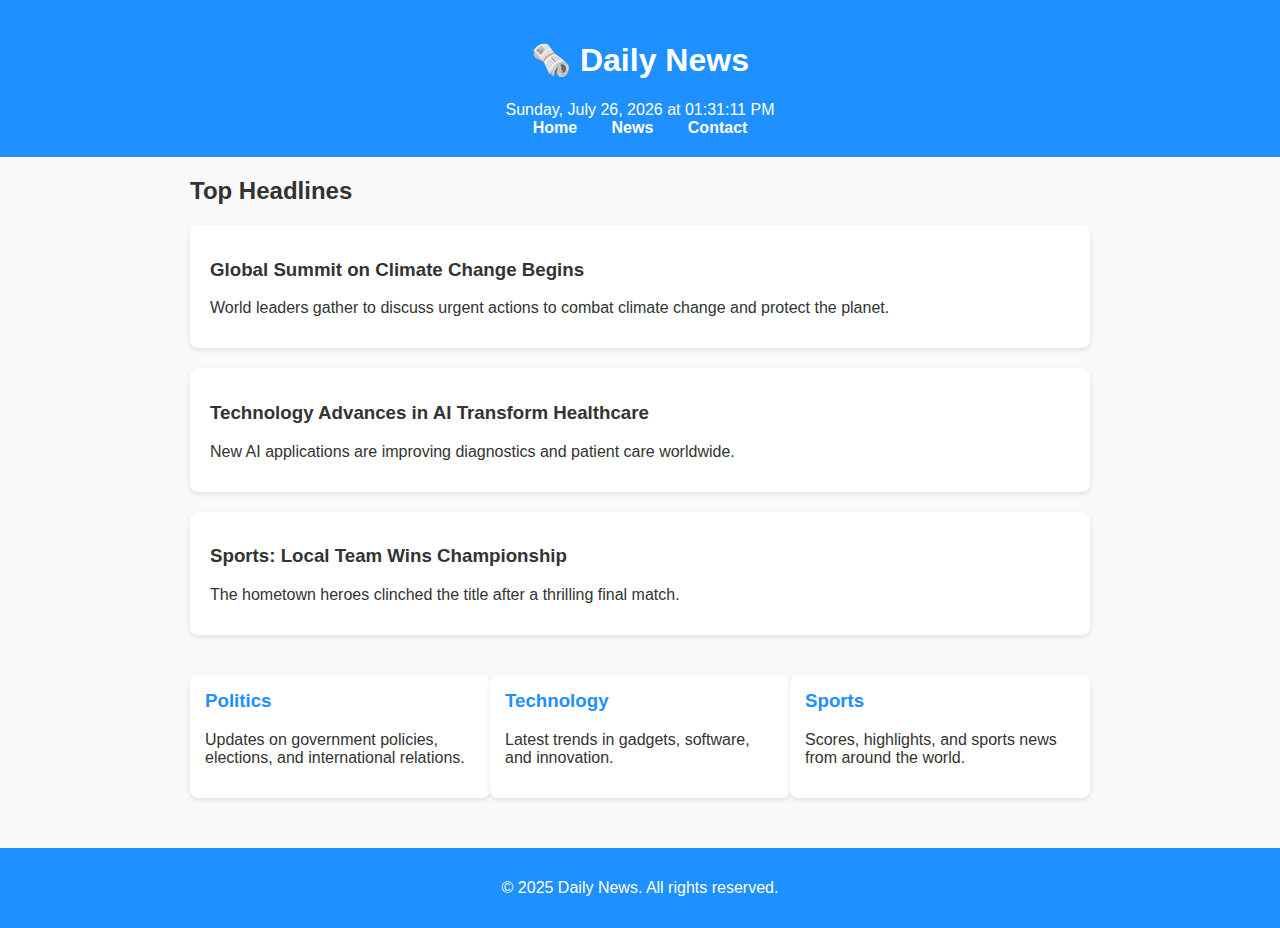
<file: index.html>
<!DOCTYPE html>
<html lang="en">
<head>
  <meta charset="UTF-8" />
  <meta name="viewport" content="width=device-width, initial-scale=1" />
  <title>Daily News</title>
  <style>
    body {
  font-family: Arial, sans-serif;
  margin: 0;
  background-color: #f9f9f9;
  color: #333;
}
header {
  background-color: #1e90ff;
  color: white;
  padding: 20px 10px;
  text-align: center;
}
nav a {
  color: white;
  margin: 0 15px;
  text-decoration: none;
  font-weight: bold;
}
nav a:hover {
  text-decoration: underline;
}
main {
  max-width: 900px;
  margin: 20px auto;
  padding: 0 15px;
  /* No extra padding needed if footer not fixed */
}
section.top-news article {
  background-color: white;
  border-radius: 8px;
  padding: 15px 20px;
  margin-bottom: 20px;
  box-shadow: 0 2px 5px rgba(0,0,0,0.1);
}
section.categories {
  display: flex;
  justify-content: space-between;
  margin-top: 40px;
}
section.categories div {
  background: white;
  padding: 15px;
  border-radius: 8px;
  width: 30%;
  box-shadow: 0 2px 5px rgba(0,0,0,0.1);
}
section.categories div h3 {
  margin-top: 0;
  color: #1e90ff;
}
footer {
  background-color: #1e90ff;
  color: white;
  text-align: center;
  padding: 15px 10px;
  margin-top: 50px;
  /* Footer no longer fixed */
  /* position: fixed;
  bottom: 0;
  width: 100%; */
}
@media (max-width: 768px) {
  section.categories {
    flex-direction: column;
  }
  section.categories div {
    width: 100%;
    margin-bottom: 20px;
  }
  footer {
    /* Still no fixed positioning */
  }
}

  </style>
</head>
<body>
  <header>
    <h1>🗞️ Daily News</h1>
    <div id="dateTime"></div>

    <nav>
      <a href="index.html">Home</a>
      <a href="news.html">News</a>
      <a href="contact.html">Contact</a>
    </nav>
  </header>

  <main>
    <section class="top-news">
      <h2>Top Headlines</h2>

      <article>
        <h3>Global Summit on Climate Change Begins</h3>
        <p>World leaders gather to discuss urgent actions to combat climate change and protect the planet.</p>
      </article>

      <article>
        <h3>Technology Advances in AI Transform Healthcare</h3>
        <p>New AI applications are improving diagnostics and patient care worldwide.</p>
      </article>

      <article>
        <h3>Sports: Local Team Wins Championship</h3>
        <p>The hometown heroes clinched the title after a thrilling final match.</p>
      </article>
    </section>

    <section class="categories">
      <div>
        <h3>Politics</h3>
        <p>Updates on government policies, elections, and international relations.</p>
      </div>
      <div>
        <h3>Technology</h3>
        <p>Latest trends in gadgets, software, and innovation.</p>
      </div>
      <div>
        <h3>Sports</h3>
        <p>Scores, highlights, and sports news from around the world.</p>
      </div>
    </section>
  </main>

  <footer>
    <p>© 2025 Daily News. All rights reserved.</p>
  </footer>
   <script>
  alert("Welcome to Daily News!");
</script>
<button id="backToTop" style="display:none; position: fixed; bottom: 40px; right: 40px; padding: 10px 15px; font-size: 16px; background: #1e90ff; color: white; border: none; border-radius: 5px; cursor: pointer;">↑ Top</button>
<script>
  const backToTopButton = document.getElementById("backToTop");

  window.onscroll = function() {
    if (document.body.scrollTop > 100 || document.documentElement.scrollTop > 100) {
      backToTopButton.style.display = "block";
    } else {
      backToTopButton.style.display = "none";
    }
  };

  backToTopButton.onclick = function() {
    window.scrollTo({ top: 0, behavior: "smooth" });
  };
</script>
<script>
  function updateDateTime() {
    const now = new Date();
    const options = { 
      weekday: 'long', 
      year: 'numeric', 
      month: 'long', 
      day: 'numeric',
      hour: '2-digit',
      minute: '2-digit',
      second: '2-digit',
      hour12: true
    };
    const formatted = now.toLocaleString('en-US', options);
    document.getElementById('dateTime').textContent = formatted;
  }

  // Update immediately and then every second
  updateDateTime();
  setInterval(updateDateTime, 1000);
</script>

</body>
</html>
</file>
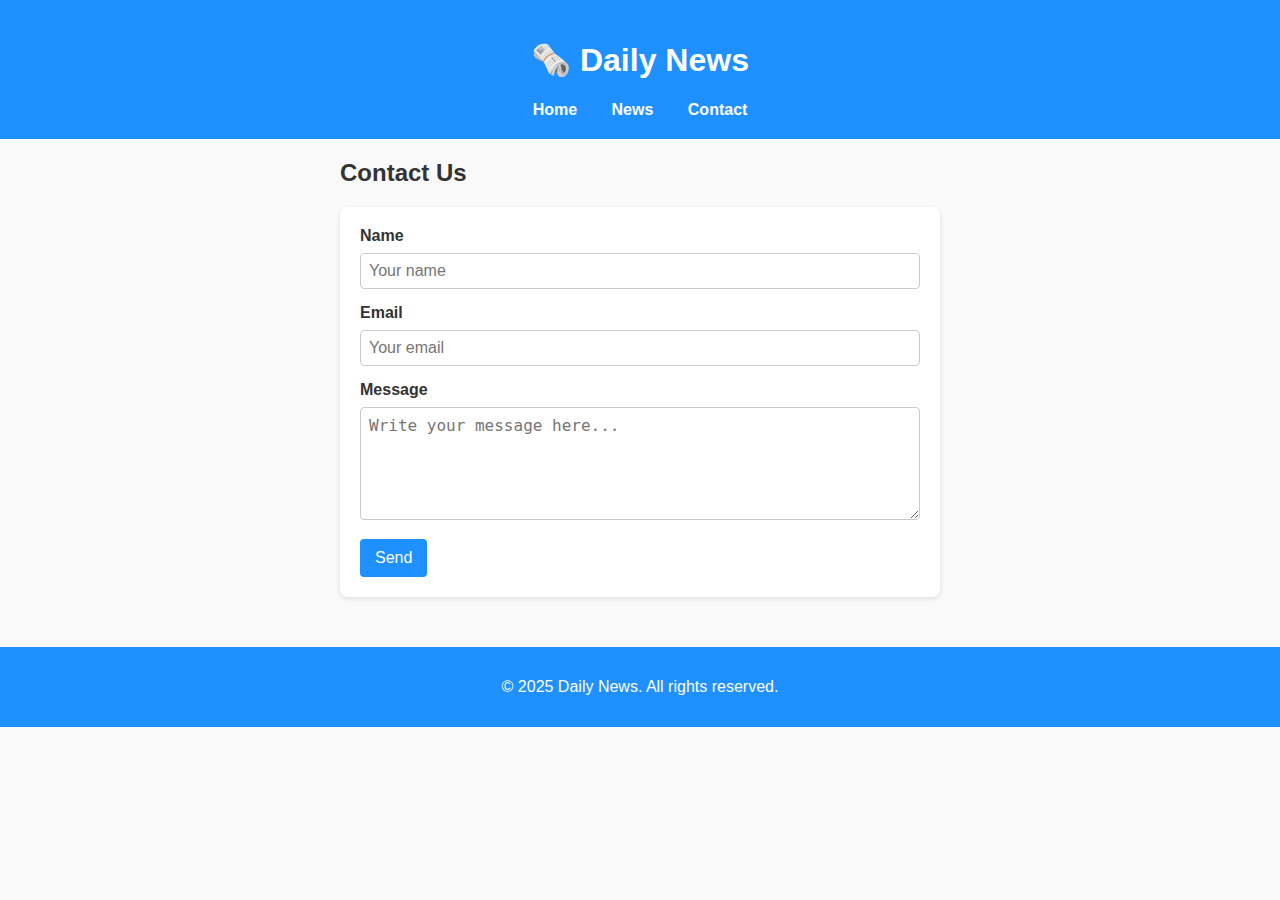
<file: contact.html>
<!DOCTYPE html>
<html lang="en">
<head>
  <meta charset="UTF-8" />
  <meta name="viewport" content="width=device-width, initial-scale=1" />
  <title>Contact - Daily News</title>
  <style>
    body {
      font-family: Arial, sans-serif;
      margin: 0;
      background-color: #f9f9f9;
      color: #333;
    }
    header {
      background-color: #1e90ff;
      color: white;
      padding: 20px 10px;
      text-align: center;
    }
    nav a {
      color: white;
      margin: 0 15px;
      text-decoration: none;
      font-weight: bold;
    }
    nav a:hover {
      text-decoration: underline;
    }
    main {
      max-width: 600px;
      margin: 20px auto;
      padding: 0 15px;
    }
    form {
      background-color: white;
      padding: 20px;
      border-radius: 8px;
      box-shadow: 0 2px 5px rgba(0,0,0,0.1);
    }
    label {
      display: block;
      margin-bottom: 8px;
      font-weight: bold;
    }
    input, textarea {
      width: 100%;
      padding: 8px;
      margin-bottom: 15px;
      border-radius: 4px;
      border: 1px solid #ccc;
      box-sizing: border-box;
      font-size: 1rem;
    }
    button {
      background-color: #1e90ff;
      color: white;
      padding: 10px 15px;
      border: none;
      border-radius: 4px;
      cursor: pointer;
      font-size: 1rem;
    }
    button:hover {
      background-color: #007acc;
    }
    footer {
  background-color: #1e90ff;
  color: white;
  text-align: center;
  padding: 15px 10px;
  margin-top: 50px;
  /* position: fixed;
  bottom: 0;
  width: 100%; */
}

    @media (max-width: 768px) {
      footer {
        position: static;
      }
    }
  </style>
</head>
<body>
  <header>
    <h1>🗞️ Daily News</h1>
    <nav>
      <a href="index.html">Home</a>
      <a href="news.html">News</a>
      <a href="contact.html">Contact</a>
    </nav>
  </header>

  <main>
    <h2>Contact Us</h2>
    <form id="contactForm">

      <label for="name">Name</label>
      <input type="text" id="name" name="name" placeholder="Your name" required />

      <label for="email">Email</label>
      <input type="email" id="email" name="email" placeholder="Your email" required />

      <label for="message">Message</label>
      <textarea id="message" name="message" rows="5" placeholder="Write your message here..." required></textarea>

      <button type="submit">Send</button>
    </form>
  </main>

  <footer>
    <p>© 2025 Daily News. All rights reserved.</p>
  </footer>
 <script>
  const form = document.getElementById("contactForm");

  form.addEventListener("submit", function(event) {
    const name = form.name.value.trim();
    const email = form.email.value.trim();
    const message = form.message.value.trim();
    const emailPattern = /^[^\s@]+@[^\s@]+\.[^\s@]+$/;

    if (!name || !email || !message) {
      alert("Please fill in all fields.");
      event.preventDefault();
    } else if (!emailPattern.test(email)) {
      alert("Please enter a valid email address.");
      event.preventDefault();
    }
  });
</script>

</body>
</html>
</file>
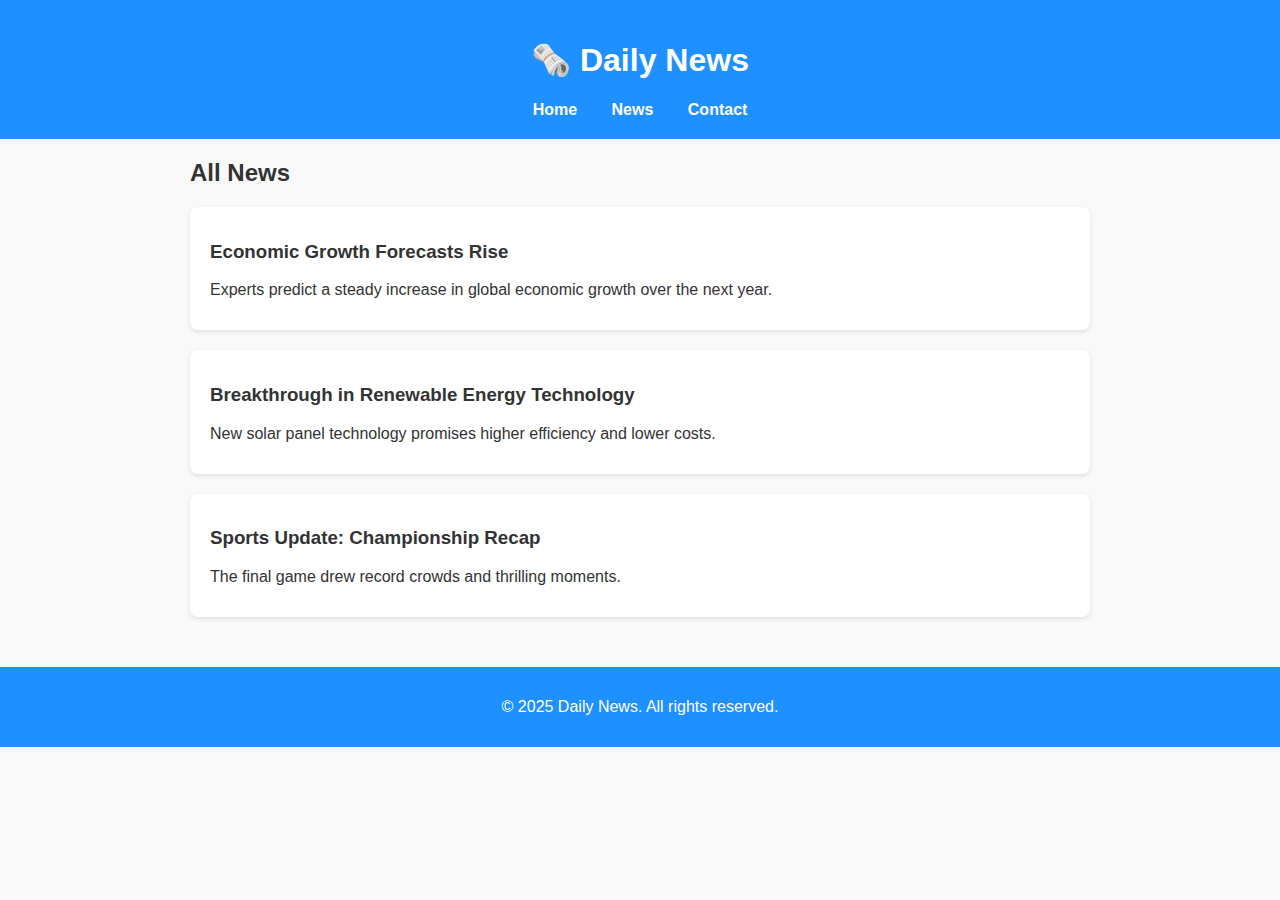
<file: news.html>
<!DOCTYPE html>
<html lang="en">
<head>
  <meta charset="UTF-8" />
  <meta name="viewport" content="width=device-width, initial-scale=1" />
  <title>News - Daily News</title>
  <style>
    body {
      font-family: Arial, sans-serif;
      margin: 0;
      background-color: #f9f9f9;
      color: #333;
    }
    header {
      background-color: #1e90ff;
      color: white;
      padding: 20px 10px;
      text-align: center;
    }
    nav a {
      color: white;
      margin: 0 15px;
      text-decoration: none;
      font-weight: bold;
    }
    nav a:hover {
      text-decoration: underline;
    }
    main {
      max-width: 900px;
      margin: 20px auto;
      padding: 0 15px;
    }
    article {
      background-color: white;
      border-radius: 8px;
      padding: 15px 20px;
      margin-bottom: 20px;
      box-shadow: 0 2px 5px rgba(0,0,0,0.1);
    }
    footer {
  background-color: #1e90ff;
  color: white;
  text-align: center;
  padding: 15px 10px;
  margin-top: 50px;
  /* position: fixed;
  bottom: 0;
  width: 100%; */
}

    @media (max-width: 768px) {
      footer {
        position: static;
      }
    }
  </style>
</head>
<body>
  <header>
    <h1>🗞️ Daily News</h1>
    <nav>
      <a href="index.html">Home</a>
      <a href="news.html">News</a>
      <a href="contact.html">Contact</a>
    </nav>
  </header>

  <main>
    <h2>All News</h2>

    <article>
      <h3>Economic Growth Forecasts Rise</h3>
      <p>Experts predict a steady increase in global economic growth over the next year.</p>
    </article>

    <article>
      <h3>Breakthrough in Renewable Energy Technology</h3>
      <p>New solar panel technology promises higher efficiency and lower costs.</p>
    </article>

    <article>
      <h3>Sports Update: Championship Recap</h3>
      <p>The final game drew record crowds and thrilling moments.</p>
    </article>

  </main>

  <footer>
    <p>© 2025 Daily News. All rights reserved.</p>
  </footer>
</body>
</html>
</file>
